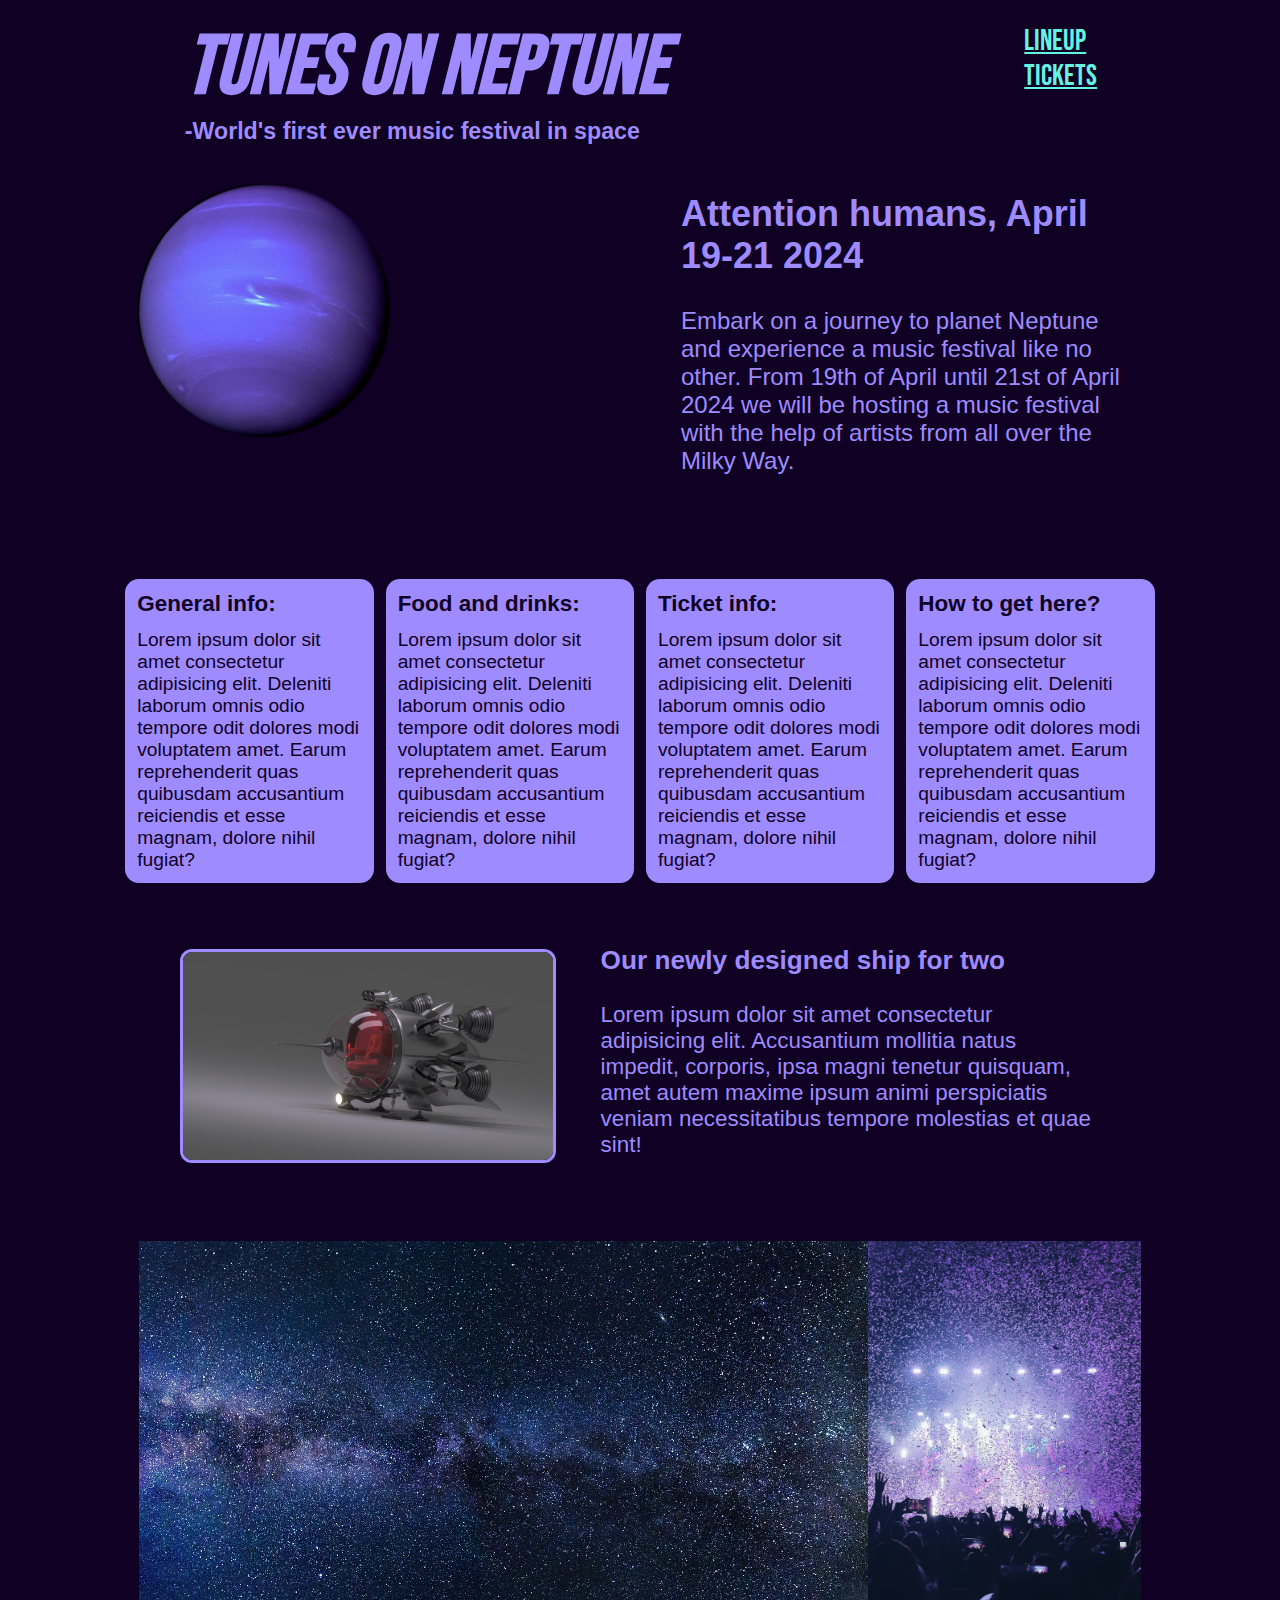
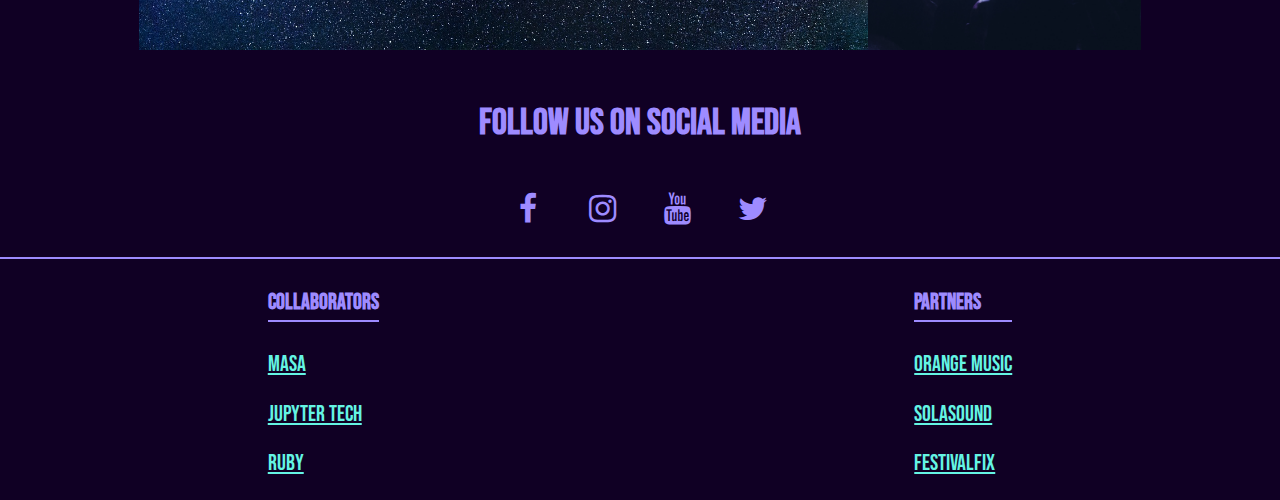
<file: index.html>
<!DOCTYPE html>
<html lang="zxx">

<head>
  <meta charset="UTF-8">
  <meta name="viewport" content="width=device-width, initial-scale=1.0">
  <!-- Fix better comment below meta -->
  <meta name="description" content="Homepage of the festival 'Tunes on Neptune'
  containing important information about dates/prices and the lineup">
  <title>Home | Tunes on Neptune</title>
  <link href="css-sheets/index.css" rel="stylesheet">
  <link rel="stylesheet" href="https://cdnjs.cloudflare.com/ajax/libs/font-awesome/4.7.0/css/font-awesome.min.css">
</head>

<body>

  <section id="headerContainer">

    <header>
      <h1>Tunes on Neptune</h1>
      <h3>-World's first ever music festival in space</h3>
    </header>

    <nav id="headerNav">
      <a href="lineup.html">Lineup</a>
      <a href="tickets.html">Tickets</a>
    </nav>

  </section>

  <main id="infoSection">

    <div id="content">

      <div id="headerWrapper">

        <picture>
          <source srcset="media/neptune.png">
          <img id="neptuneImage" src="media/neptune.png" alt="A picture of the planet Neptune">
        </picture>

        <section class="textWrapper">
          <h2>Attention humans, April 19-21 2024</h2>
          <p>Embark on a journey to planet Neptune and experience a music festival
            like no other. From 19th of April until 21st of April 2024 we will be
            hosting a music festival with the help of artists from all over the Milky Way.
          </p>
        </section>

      </div>

      <section id="informationContainer">

        <div class="styleAdder">
          <h3>General info:</h3>
          <p>Lorem ipsum dolor sit amet consectetur adipisicing elit. Deleniti laborum omnis odio tempore odit dolores
            modi voluptatem amet. Earum reprehenderit quas quibusdam accusantium reiciendis et esse magnam, dolore nihil
            fugiat?</p>
        </div>

        <div class="styleAdder">
          <h3>Food and drinks:</h3>
          <p>Lorem ipsum dolor sit amet consectetur adipisicing elit. Deleniti laborum omnis odio tempore odit dolores
            modi voluptatem amet. Earum reprehenderit quas quibusdam accusantium reiciendis et esse magnam, dolore nihil
            fugiat?</p>
        </div>

        <div class="styleAdder">
          <h3>Ticket info:</h3>
          <p>Lorem ipsum dolor sit amet consectetur adipisicing elit. Deleniti laborum omnis odio tempore odit dolores
            modi voluptatem amet. Earum reprehenderit quas quibusdam accusantium reiciendis et esse magnam, dolore nihil
            fugiat?</p>
        </div>

        <div class="styleAdder">
          <h3>How to get here?</h3>
          <p>Lorem ipsum dolor sit amet consectetur adipisicing elit. Deleniti laborum omnis odio tempore odit dolores
            modi voluptatem amet. Earum reprehenderit quas quibusdam accusantium reiciendis et esse magnam, dolore nihil
            fugiat?</p>
        </div>

      </section>

      <div id="vehicleInfoSection">

        <article class="spaceshipArticle">
          <h3>Our newly designed ship for two</h3>
          <p>Lorem ipsum dolor sit amet consectetur adipisicing elit. Accusantium mollitia natus impedit, corporis, ipsa
            magni tenetur quisquam, amet autem maxime ipsum animi perspiciatis veniam necessitatibus tempore molestias
            et quae sint!</p>
        </article>

        <picture class="spaceshipContainer">
          <source srcset="media/spaceship.single720.jpg 481w, media/spaceship.single1080.jpg 800w"
            sizes="(max-width: 481px) 481px, 800px" media="(min-width: 767px)">
          <img src="media/spaceship.single720.jpg" alt="A picture of a small spaceship made for two">
        </picture>

      </div>

      <div id="gallery">
        <img class="galleryImage" src="media/milky-way.jpg" alt="A picture of the 'Milky Way'">
        <img class="galleryImage" src="media/confetti.jpg"
          alt="A picture of a crowd on a festival where it rains confetti">
      </div>

    </div>

    <aside>

      <section id="socialMediaSection">

        <h3>Follow us on social media</h3>
        <div>
          <a href="#" class="fa fa-facebook"></a>
          <a href="#" class="fa fa-instagram"></a>
          <a href="#" class="fa fa-youtube"></a>
          <a href="#" class="fa fa-twitter"></a>
        </div>

      </section>

    </aside>

  </main>

  <footer>

    <section class="leftFooterLinks">
      <h4>Collaborators</h4>
      <p><a href="">Masa</a></p>
      <p><a href="">Jupyter Tech</a></p>
      <p><a href="">Ruby</a></p>
    </section>

    <section class="rightFooterLinks">
      <h4>Partners</h4>
      <p><a href="">Orange Music</a></p>
      <p><a href="">Solasound</a></p>
      <p><a href="">Festivalfix</a></p>
    </section>

  </footer>
</body>

</html>
</file>
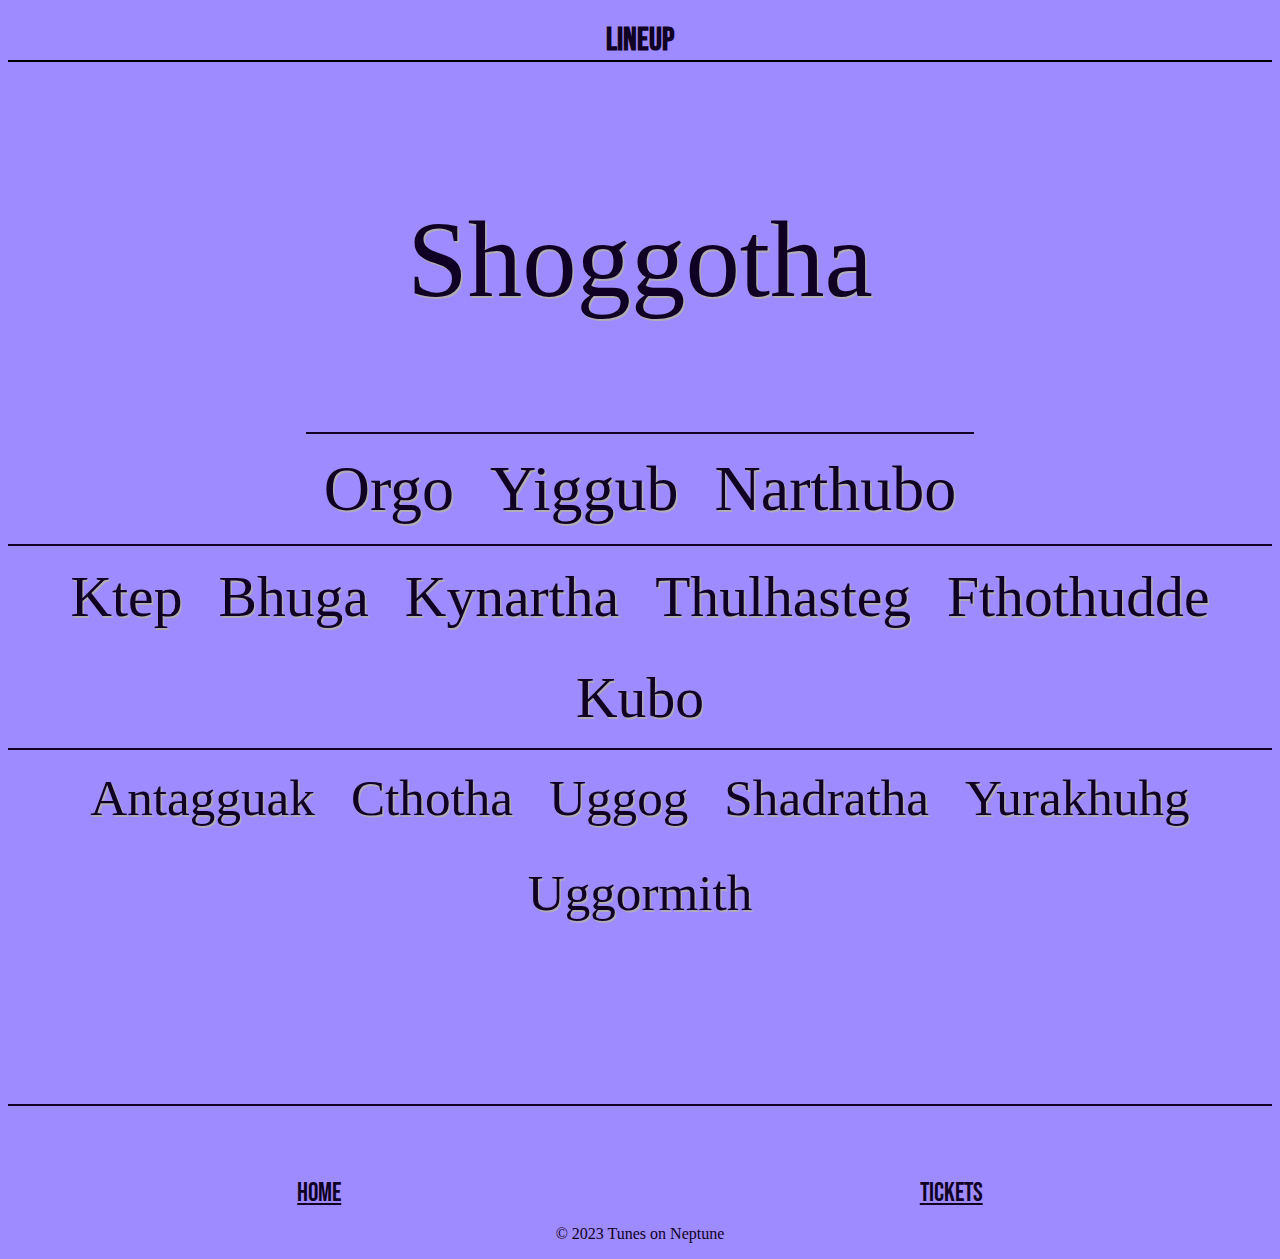
<file: lineup.html>
<!DOCTYPE html>
<html lang="en">

<head>
  <meta charset="UTF-8">
  <meta name="viewport" content="width=device-width, initial-scale=1.0">
  <meta name="description" content="Lineup-page displaying which artists which
  will perform at the 'Tunes on Neptune festival'">
  <title>Lineup | Tunes on Neptune</title>
  <link href="css-sheets/lineup.css" rel="stylesheet">
</head>

<body>
  <h1>LINEUP</h1>

  <div id="lineupContainer">

    <div class="mainActWrapper">
      <p>Shoggotha</p>
    </div>

    <div class="secondaryActWrapper">
      <p>Orgo</p>
      <p>Yiggub</p>
      <p>Narthubo</p>
    </div>

    <div class="thirdActWrapper">
      <p>Ktep</p>
      <p>Bhuga</p>
      <p>Kynartha</p>
      <p>Thulhasteg</p>
      <p>Fthothudde</p>
      <p>Kubo</p>
    </div>

    <div class="fourthActWrapper">
      <p>Antagguak</p>
      <p>Cthotha</p>
      <p>Uggog</p>
      <p>Shadratha</p>
      <p>Yurakhuhg</p>
      <p>Uggormith</p>
    </div>

  </div>

  <footer>
    <nav>
      <a href="index.html">Home</a>
      <a href="tickets.html">Tickets</a>
    </nav>
    <p>© 2023 Tunes on Neptune</p>
  </footer>
</body>

</html>
</file>
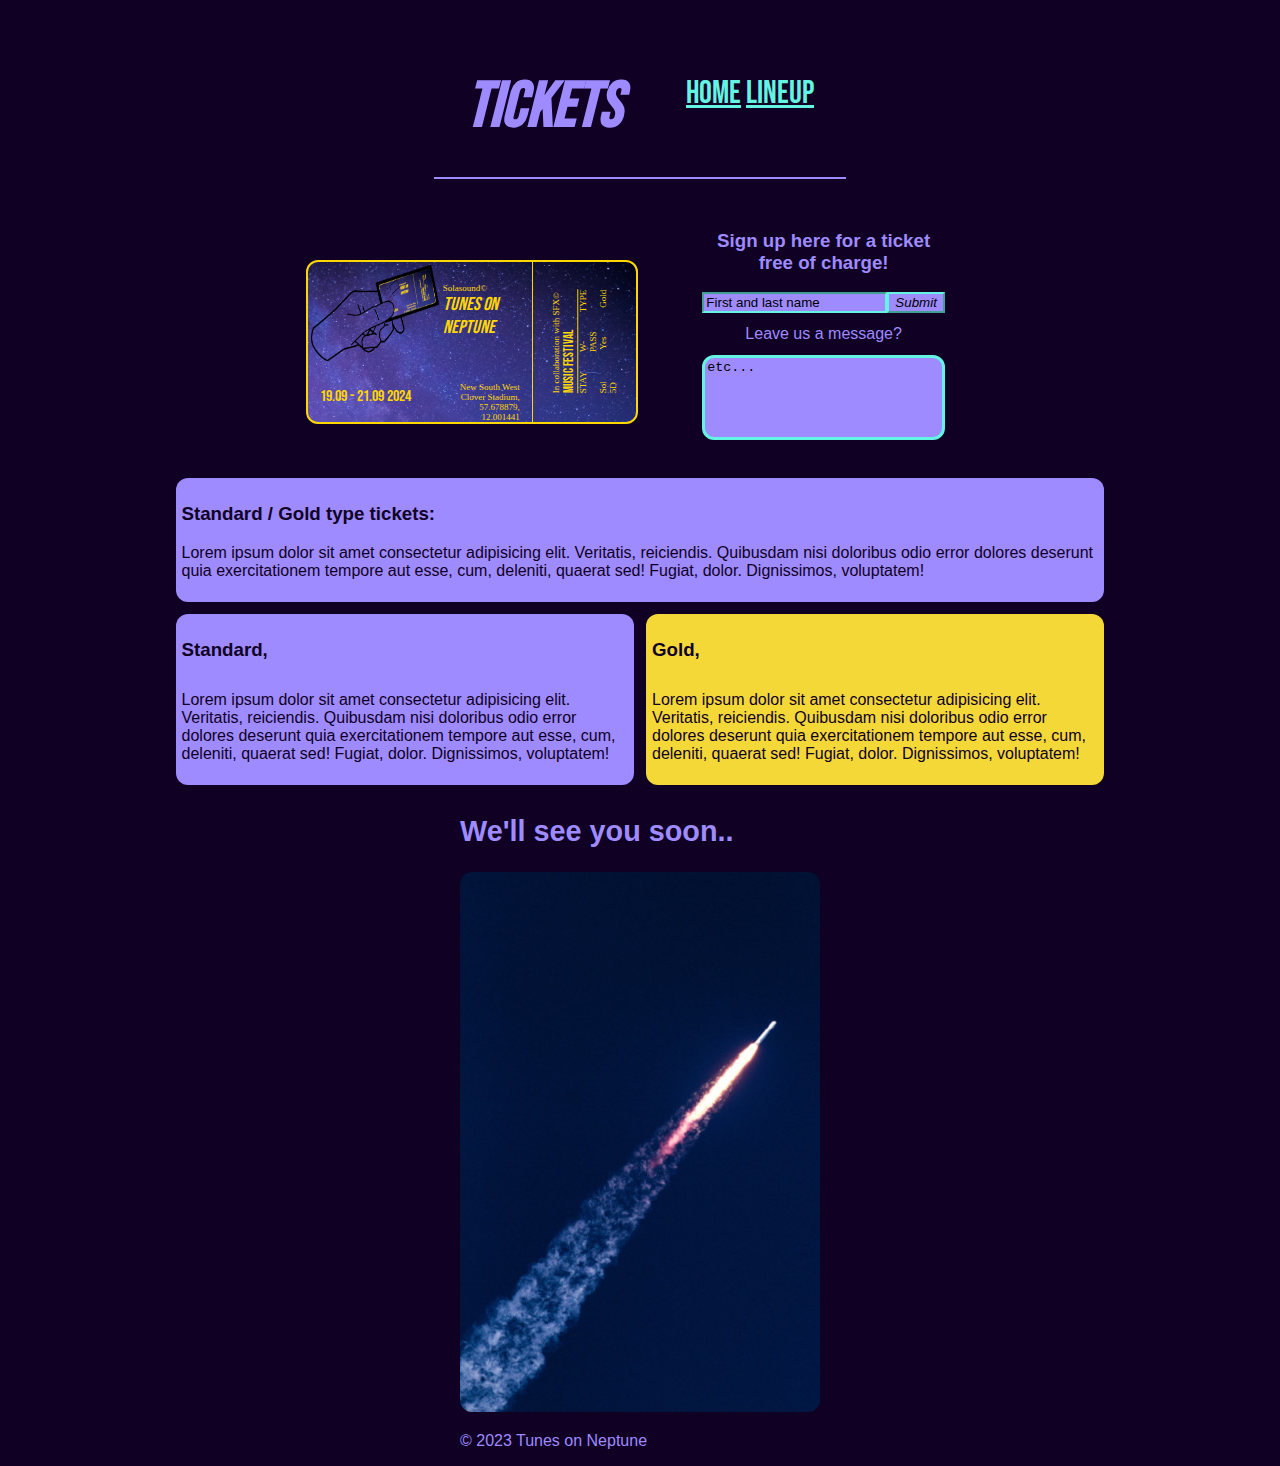
<file: tickets.html>
<!DOCTYPE html>
<html lang="zxx">

<head>
  <meta charset="UTF-8">
  <meta name="viewport" content="width=device-width, initial-scale=1.0">
  <meta name="description" content="A ticket page providing information and links
  for purchasing weekend pass tickets for the festival 'Tunes on Neptune'">
  <link rel="stylesheet" href="css-sheets/tickets.css">
  <title>Tickets | Tunes on Neptune</title>
</head>

<body>

  <main id="content">
    <header id="header">
      <h1>TICKETS</h1>
      <nav>
        <a href="index.html">Home</a>
        <a href="lineup.html">Lineup</a>
      </nav>
    </header>
    <!-- Ticket code start -->
    <div id="ticket-form-wrapper">

      <div id="ticketContainer">

        <div class="ticketLeftCol">
          <img class="ticketHand" src="media/ticket-holder1.png"
            alt="A simple painting illustrating a hand holding a ticket">
          <p>19.09 - 21.09 2024</p>
        </div>

        <section class="ticketMiddleCol">
          <p>Solasound©</p>
          <h3 style="margin: 0; font-weight: lighter;"><i>Tunes on Neptune</i></h3>
          <p>New South West Clover Stadium, 57.678879, 12.001441</p>
        </section>

        <section class="ticketRightCol">
          <div class="firstRow">
            <p>In collaboration with SFX©</p>
            <h3>Music festival</h3>
            <div class="secondRow">
              <p>STAY</p>
              <p>W-PASS</p>
              <p>TYPE</p>
            </div>
            <div class="thirdRow">
              <p>Sol 5D</p>
              <p>Yes</p>
              <p>Gold</p>
            </div>
          </div>
        </section>

      </div>
      <!-- Ticket code end -->

      <form id="formContainer" action="submit.php" method="POST">

        <h3>Sign up here for a ticket free of charge!</h3>

        <input maxlength="24" name="first-name" placeholder="First and last name">
        <button>Submit</button>
        <label for="gift" style="font-family: Arial, Helvetica, sans-serif;">Leave us a message?</label>
        <textarea style="background-color: #9E8BFF" name="comment" id="gift" cols="30" rows="5"
          placeholder="etc..."></textarea>

      </form>

    </div>

    <div id="ticketsInformationWrapper">

      <article class="standard-gold">
        <h3>Standard / Gold type tickets:</h3>
        <p>Lorem ipsum dolor sit amet consectetur adipisicing elit. Veritatis, reiciendis. Quibusdam nisi doloribus
          odio
          error dolores deserunt quia exercitationem tempore aut esse, cum, deleniti, quaerat sed! Fugiat, dolor.
          Dignissimos, voluptatem!</p>
      </article>

      <article class="standard">
        <h3>Standard,</h3>
        <p>Lorem ipsum dolor sit amet consectetur adipisicing elit. Veritatis, reiciendis. Quibusdam nisi doloribus
          odio
          error dolores deserunt quia exercitationem tempore aut esse, cum, deleniti, quaerat sed! Fugiat, dolor.
          Dignissimos, voluptatem!</p>
      </article>

      <article class="gold">
        <h3>Gold,</h3>
        <p>Lorem ipsum dolor sit amet consectetur adipisicing elit. Veritatis, reiciendis. Quibusdam nisi doloribus
          odio
          error dolores deserunt quia exercitationem tempore aut esse, cum, deleniti, quaerat sed! Fugiat, dolor.
          Dignissimos, voluptatem!</p>
      </article>

    </div>

    <aside>

      <section id="header-rocketship-wrapper">
        <h2>We'll see you soon..</h2>

        <picture>
          <img srcset="media/rocketship260.jpg 481w, media/rocketship360.jpg 800w"
            sizes="(max-width: 481px) 480px, 800px" src="media/rocketship.jpg"
            alt="Picture of a rocketship ascending to space">
        </picture>

        <footer>
          <p>© 2023 Tunes on Neptune</p>
        </footer>
      </section>

    </aside>

  </main>
  <div id="contentBreaker"></div>

  <aside class="desktopArticle">
    <h2>What made this festival possible?</h2>
    <p>Lorem ipsum dolor sit amet consectetur adipisicing elit. Eius, veniam numquam iusto corporis quisquam dolores
      itaque! Inventore nisi, consequuntur amet laudantium animi excepturi! Eligendi, nulla ut? Voluptas molestias
      repudiandae et! Lorem ipsum dolor sit amet consectetur adipisicing elit. Eius, veniam numquam iusto corporis
      quisquam dolores
      itaque! Inventore nisi, consequuntur amet laudantium animi excepturi! Eligendi, nulla ut? Voluptas molestias
      repudiandae et!</p>
    <h2>Special thanks to</h2>
    <ul>
      <li>Jupyter Tech</li>
      <li>Masa</li>
      <li>Ruby</li>
      <li>Orange Music</li>
      <li>Solasound</li>
      <li>Festivalfix</li>
    </ul>

    <h2>A message from the arranger</h2>
    <p class="message">-Lorem ipsum dolor sit amet consectetur adipisicing elit. Officiis,
      provident dolorum
      dolore consequatur possimus
      delectus maxime ipsam rerum consectetur nihil corrupti et laudantium amet iusto sequi quidem dicta! Eaque, dolore?
      -Lorem ipsum dolor sit amet consectetur adipisicing elit. Officiis, provident dolorum
      dolore consequatur possimus
      delectus maxime ipsam rerum consectetur nihil corrupti et laudantium amet iusto sequi quidem dicta! Eaque, dolore?
      -Lorem ipsum dolor sit amet consectetur adipisicing elit. Officiis, provident dolorum
      dolore consequatur possimus
      delectus maxime ipsam rerum consectetur nihil corrupti et laudantium amet iusto sequi quidem dicta! Eaque, dolore?
      -Lorem ipsum dolor sit amet consectetur adipisicing elit. Officiis, provident dolorum
      dolore consequatur possimus
      delectus maxime ipsam rerum consectetur nihil corrupti et laudantium amet iusto sequi quidem dicta! Eaque, dolore?
    </p>
    <div id="desktopImage">
      <img src="media/alien.png" alt="A vertical picture of space">
    </div>
  </aside>


</body>

</html>
</file>
<file: css-sheets/index.css>
body {
  margin: 0;
  min-height: 100vh;

  background-color: #100024;
  color: #9E8BFF;

  font-family: Bebas, 'Times New Roman', Times, serif;

}

@font-face {
  font-family: Bebas;
  src: url(fonts/Bebas_Neue/BebasNeue-Regular.ttf)format('truetype');
}

#headerContainer {
  display: flex;
  justify-content: space-around;

  margin-left: 12px;
  margin-bottom: 0;
  max-height: 20vh;

  font-size: 1.24rem;
  font-family: Bebas, 'Times New Roman', Times, serif;
}

header>h1 {
  margin: 18px 12px 0 0;

  font-size: 2.2em;
  font-style: italic;
}

header>h3 {
  font-family: Arial, Helvetica, sans-serif;
  margin: 0;
}

#headerNav {
  display: flex;
  flex-direction: column;

  margin-top: 24px;
  margin-right: 10px;

  font-size: smaller;
}

#headerNav a {
  color: #64F4E3;
}

.textWrapper {
  width: 320px;
  margin: 0;
}

.textWrapper * {
  font-family: Arial, Helvetica, sans-serif;
}

#neptuneImage {
  max-width: 100%;
  height: 32vw;

  padding-top: 2rem;
  margin-right: 6rem;
  margin-bottom: 6rem;
}

#infoSection {
  margin-top: 18px;
  font-size: 1.2rem;
}

#content {
  display: flex;
  justify-content: center;
  flex-wrap: wrap;

  margin: .8rem;

  font-family: Bebas, 'Times New Roman', Times, serif;
}

#content h2 {
  height: fit-content;
}

#headerWrapper {
  display: flex;

  margin-bottom: 2.4rem;
}

#ticketAdWrapper {
  background-color: #9E8BFF;
  color: #100024;

  width: fit-content;
  border-radius: 18px;
}

#informationContainer {
  display: flex;
  flex-direction: column;
  flex-wrap: wrap;
  justify-content: center;
  align-items: center;

  width: 90%;
}

.styleAdder {
  background-color: #9E8BFF;
  max-width: 85%;
  border-radius: 14px;
  margin-bottom: 12px;
}

.styleAdder * {
  font-family: Arial, Helvetica, sans-serif;
  color: #100024;

  margin: 12px 12px 12px 12px;
}

#gallery {
  display: flex;

  margin-top: 60px;
}

.galleryImage {
  max-width: 100%;
  height: 32vw;
}

#vehicleInfoSection {
  display: flex;
  flex-direction: column;

  margin-top: 2.4rem;

  font-family: Arial, Helvetica, sans-serif;
}

.spaceshipArticle>h3 {
  margin-top: 12px;
}

.spaceshipContainer>img {
  border-radius: 12px;
  border-style: solid;
  border-color: #9E8BFF;
  max-width: 100%;
}

#socialMediaSection {
  display: flex;
  flex-wrap: wrap;
  flex-direction: column;
  align-items: center;

  padding-bottom: 22px;
}

.fa {
  padding: 10px;
  font-size: 30px;
  width: 50px;
  text-align: center;
  text-decoration: none;
  color: #9E8BFF;
}

footer {
  display: flex;
  justify-content: space-around;

  border-top: solid 2px #9E8BFF;
}

section>h4 {
  padding-bottom: 4px;
  border-bottom: solid 2px #9E8BFF;
}

.leftFooterLinks a {
  color: #64F4E3;
}

.rightFooterLinks a {
  color: #64F4E3;
}

/* Media queries */

@media screen and (min-width: 481px) {
  header>h1 {
    font-size: 3.6rem;
  }

  #headerNav a {
    font-size: 1.2rem;
  }

  #socialMediaSection {
    font-size: 1.8rem;
  }

  #vehicleInfoSection {
    display: flex;
    flex-direction: row-reverse;

    /* margin-top: 2.4rem; */

    font-size: 1rem;
    font-family: Arial, Helvetica, sans-serif;
  }

  .spaceshipContainer>img {
    max-width: 88%;
    margin-top: 1rem;
  }
}

@media screen and (min-width: 768px) {

  header>h1 {
    font-size: 4.8rem;
  }

  #headerNav a {
    font-size: 1.6rem;
  }

  #vehicleInfoSection {
    font-size: 1.2rem;
  }

  #socialMediaSection {
    font-size: 2rem;
  }

  footer * {
    font-size: 1.4rem;
  }

}

@media screen and (min-width: 527px) {
  .textWrapper {
    font-size: 1.5rem;
  }

  #informationContainer {
    flex-direction: row;
  }

  .styleAdder {
    min-height: 400px;
    max-width: 45%;
    margin-right: 6px;
    margin-left: 6px;

    border: #100024;
  }

}

@media screen and (min-width: 740px) {
  #neptuneImage {
    width: 237.25px;
    height: 236.8px;
  }

}

@media screen and (min-width: 920px) {

  header>h1 {
    font-size: 5.2rem;
  }

  #headerNav a {
    font-size: 1.8rem;
  }

  .textWrapper {
    width: 462px;
  }

  .styleAdder {
    min-height: 470px;
    max-width: 22%;
  }

  #vehicleInfoSection {
    font-size: 1.4rem;
  }

}

@media screen and (min-width: 1140px) {
  .textWrapper {
    width: 462px;
  }

  .styleAdder {
    min-height: fit-content;
    max-width: 22%;
  }

  #vehicleInfoSection {
    max-width: 920px;
  }

}

@media screen and (min-width: 1279px) {
  #neptuneImage {
    min-width: 20vw;
    height: 20vw;

    margin-right: 18rem;
  }
}

/* max-width queries */

@media screen and (max-width: 480px) {
  #neptuneImage {
    margin-right: 2rem;
  }
}

@media screen and (max-width: 359px) {
  #neptuneImage {
    display: none;
  }
}

@media screen and (max-width: 4000px) {
  #neptuneImage {
    margin-top: -0.8rem;
  }
}
</file>
<file: css-sheets/lineup.css>
body {
  min-height: 100vh;

  background-color: #9E8BFF;
  color: #100024;
}

@font-face {
  font-family: Bebas;
  src: url(fonts/Bebas_Neue/BebasNeue-Regular.ttf)format('truetype');
}

h1 {
  border-bottom: solid 2px black;

  text-align: center;
  font-size: 2rem;
  font-family: Bebas, 'Times New Roman', Times, serif;
}

#lineupContainer {
  display: flex;
  flex-direction: column;
  align-items: center;
  justify-content: center;
  flex-wrap: wrap;

  text-align: center;

  min-height: 860px;
  margin-bottom: 160px;

  font-size: 1.2rem;
  text-shadow: 1.6px 1.6px #b0acb4;
}

.mainActWrapper {
  font-size: 3.4em;
  height: fit-content;
}

.secondaryActWrapper {
  border-top: solid 2px #100024;
  font-size: 2em;

}

.thirdActWrapper {
  border-top: solid 2px #100024;
  font-size: 1.8em;
  height: fit-content;
}

.fourthActWrapper {
  border-top: solid 2px #100024;
  font-size: 1.6em;
  height: fit-content;
}

footer {
  border-top: solid 2px #100024;
}

footer>p {
  text-align: center;
}

nav {
  display: flex;
  justify-content: space-around;
}

nav a {
  margin-top: 72px;

  color: #100024;
  font-size: 1.6rem;
  font-family: Bebas, 'Times New Roman', Times, serif;
}

@media screen and (min-width: 481px) {

  .secondaryActWrapper {
    display: flex;
    min-width: 484px;
  }

  .secondaryActWrapper>p {
    margin: 18px;
    width: fit-content;
  }

  .thirdActWrapper {
    display: flex;
    flex-wrap: wrap;
    justify-content: center;
    min-width: 484px;
  }

  .thirdActWrapper>p {
    margin: 18px;
    width: fit-content;
  }

  .fourthActWrapper {
    display: flex;
    flex-wrap: wrap;
    justify-content: center;
    min-width: 484px;
  }

  .fourthActWrapper>p {
    margin: 18px;
    width: fit-content;
  }

}

@media screen and (min-width: 621px) {
  #lineupContainer {
    font-size: 1.6rem;
  }
}

@media screen and (min-width: 781px) {
  #lineupContainer {
    font-size: 2rem;
  }
}
</file>
<file: css-sheets/tickets.css>
body {
  min-height: 100vh;
  background-color: #100024;
  color: #9E8BFF;
  margin: 0;

  font-family: Arial, Helvetica, 'Times New Roman', Times, serif;
}

@font-face {
  font-family: Bebas;
  src: url(fonts/Bebas_Neue/BebasNeue-Regular.ttf)format('truetype');
}

header {
  border-bottom: solid 2px #9E8BFF;
}

header>* {
  margin-bottom: 0;
}

header>h1 {
  margin-top: 36px;
}

#header {
  display: flex;
  justify-content: space-around;
  font-family: Bebas, Arial, Helvetica, sans-serif;

  font-size: 1.4rem;
}

#header>* {
  padding: 32px;
}

#header nav {
  height: fit-content;
  margin-top: 42px;
}

#header a {
  color: #64F4E3;
}

#header>h1 {
  font-style: italic;
}

#content {
  display: flex;
  flex-direction: column;
  align-items: center;
}

#ticket-form-wrapper {
  display: flex;
  align-items: center;
  flex-direction: column;

  margin-top: 2rem;
}

/* Ticketcode start */

.ticketHand {
  width: 8rem;
  height: 6rem;
  margin: 0.2rem;
}

#ticketContainer {
  display: flex;
  margin-top: 2rem;
  height: 10rem;
  max-width: 328px;

  color: gold;

  background-image: url(../media/spacepicture1.jpg);
  background-repeat: no-repeat;
  background-position: center;
  background-size: cover;

  border: solid 2px gold;
  border-radius: 12px;
  font-family: Bebas, Arial, Helvetica, 'Times New Roman', Times, serif;
}

.ticketLeftCol {
  display: flex;
  flex-wrap: wrap;
  align-content: space-between;
  flex-basis: 0;
}

.ticketLeftCol p {
  margin-left: 12px;
}

.ticketMiddleCol {
  display: flex;
  flex-wrap: wrap;

  margin-right: 12px;
  width: 8rem;
}

.ticketMiddleCol>p {
  align-self: flex-end;
}

.ticketMiddleCol p {
  height: fit-content;
  margin: 0;

  text-align: right;
  font-size: xx-small;
}

.ticketMiddleCol>p {
  font-family: 'Times New Roman', Times, serif;
}

.ticketRightCol {
  display: flex;
  align-items: center;

  border-left: solid 1px gold;
}

.firstRow {
  width: fit-content;
  height: fit-content;
  transform: rotate(-90deg);
}

.firstRow h3 {
  margin: 0;
  border-bottom: 1px solid gold;

  font-weight: lighter;
  font-size: small;
}

.firstRow p {
  margin: 0;

  font-size: xx-small;
  font-family: 'Times New Roman', Times, serif;
}

.secondRow {
  display: flex;
  gap: 1.2rem;
}

.thirdRow {
  display: flex;
  justify-content: space-around;
  gap: 1.8rem;
}

/* Ticketcode end */

#formContainer {
  display: flex;
  flex-wrap: wrap;
  justify-content: center;
  max-width: 242.617px;
  margin-right: 1.8rem;
}

#formContainer>h3 {
  text-align: center;
}

form label {
  margin-top: 12px;
}

form textarea {
  margin-top: 12px;
  color: #100024;
  border: solid #100024;
  border-color: #64F4E3;
  border-radius: 12px;
  resize: none;
}

form input {
  background-color: #9E8BFF;
  color: #100024;
  border-color: #64F4E3;
}

::placeholder {
  opacity: 1;
  color: black;
}

button {
  background-color: #9E8BFF;
  border-color: #64F4E3;
  font-family: Arial, Helvetica, sans-serif;
  font-style: italic;
}

#ticketsInformationWrapper {
  display: flex;
  justify-content: center;
  flex-wrap: wrap;

  margin-top: 2rem;
}

#ticketsInformationWrapper>article {
  color: #100024;
  border-radius: 12px;

  margin: 6px;
}

.standard-gold {
  margin-left: 12px;
  margin-right: 12px;
  margin-bottom: 0px;

  width: 88%;

  background-color: #9E8BFF;
}

.standard {
  background-color: #9E8BFF;
  width: 44%;
}

.gold {
  background-color: rgb(244, 216, 56);
  width: 44%;
}

.standard-gold {
  padding: 6px;
}

.standard>* {
  padding: 6px;
}

.gold>* {
  padding: 6px;
}

#header-rocketship-wrapper img {
  border-radius: 12px;
}

#header-rocketship-wrapper>h2 {
  font-size: 1.5rem;
}

.desktopArticle {
  display: none;
}

#desktopImage>img {
  display: none;
}

/* Media queries */

@media screen and (min-width: 442px) {
  #header {
    font-size: 1.6rem;
  }
}

@media screen and (min-width: 767px) {

  #header {
    font-size: 2rem;
  }

  #ticket-form-wrapper {
    flex-direction: row;
  }

  #ticketContainer {
    margin-right: 4rem;
  }

  #header-rocketship-wrapper>h2 {
    font-size: 1.8rem;
  }

}

@media screen and (min-width: 1042px) {
  #ticketsInformationWrapper {
    max-width: 1042px;
  }
}

@media screen and (min-width: 1600px) {
  #contentBreaker {
    min-height: 100%;
    width: 6px;
    background-color: #9E8BFF;
  }

  body {
    display: flex;
  }

  .desktopArticle {
    display: flex;
    flex-direction: column;

    margin-top: 6rem;
    width: 40%;
    min-height: 50%;
    margin-left: 10%;
  }

  .desktopArticle>* {
    margin: 2px;
    padding: 12px;
    flex-basis: 0;
    min-width: 80%;
    height: 120px;
  }

  .desktopArticle p {
    height: fit-content;
  }

  .message {
    font-style: italic;
    max-width: 527px;
  }

  #desktopImage>img {
    display: block;
    max-width: 527px;
    max-height: 684px;
  }

  #content {
    padding: 22px;
  }
}

@media screen and (min-width: 2080px) {
  .message {
    margin-bottom: 6rem;
  }
}

@media screen and (max-width: 490px) {

  .standard {
    width: 88%;
  }

  .gold {
    width: 88%
  }

}
</file>
